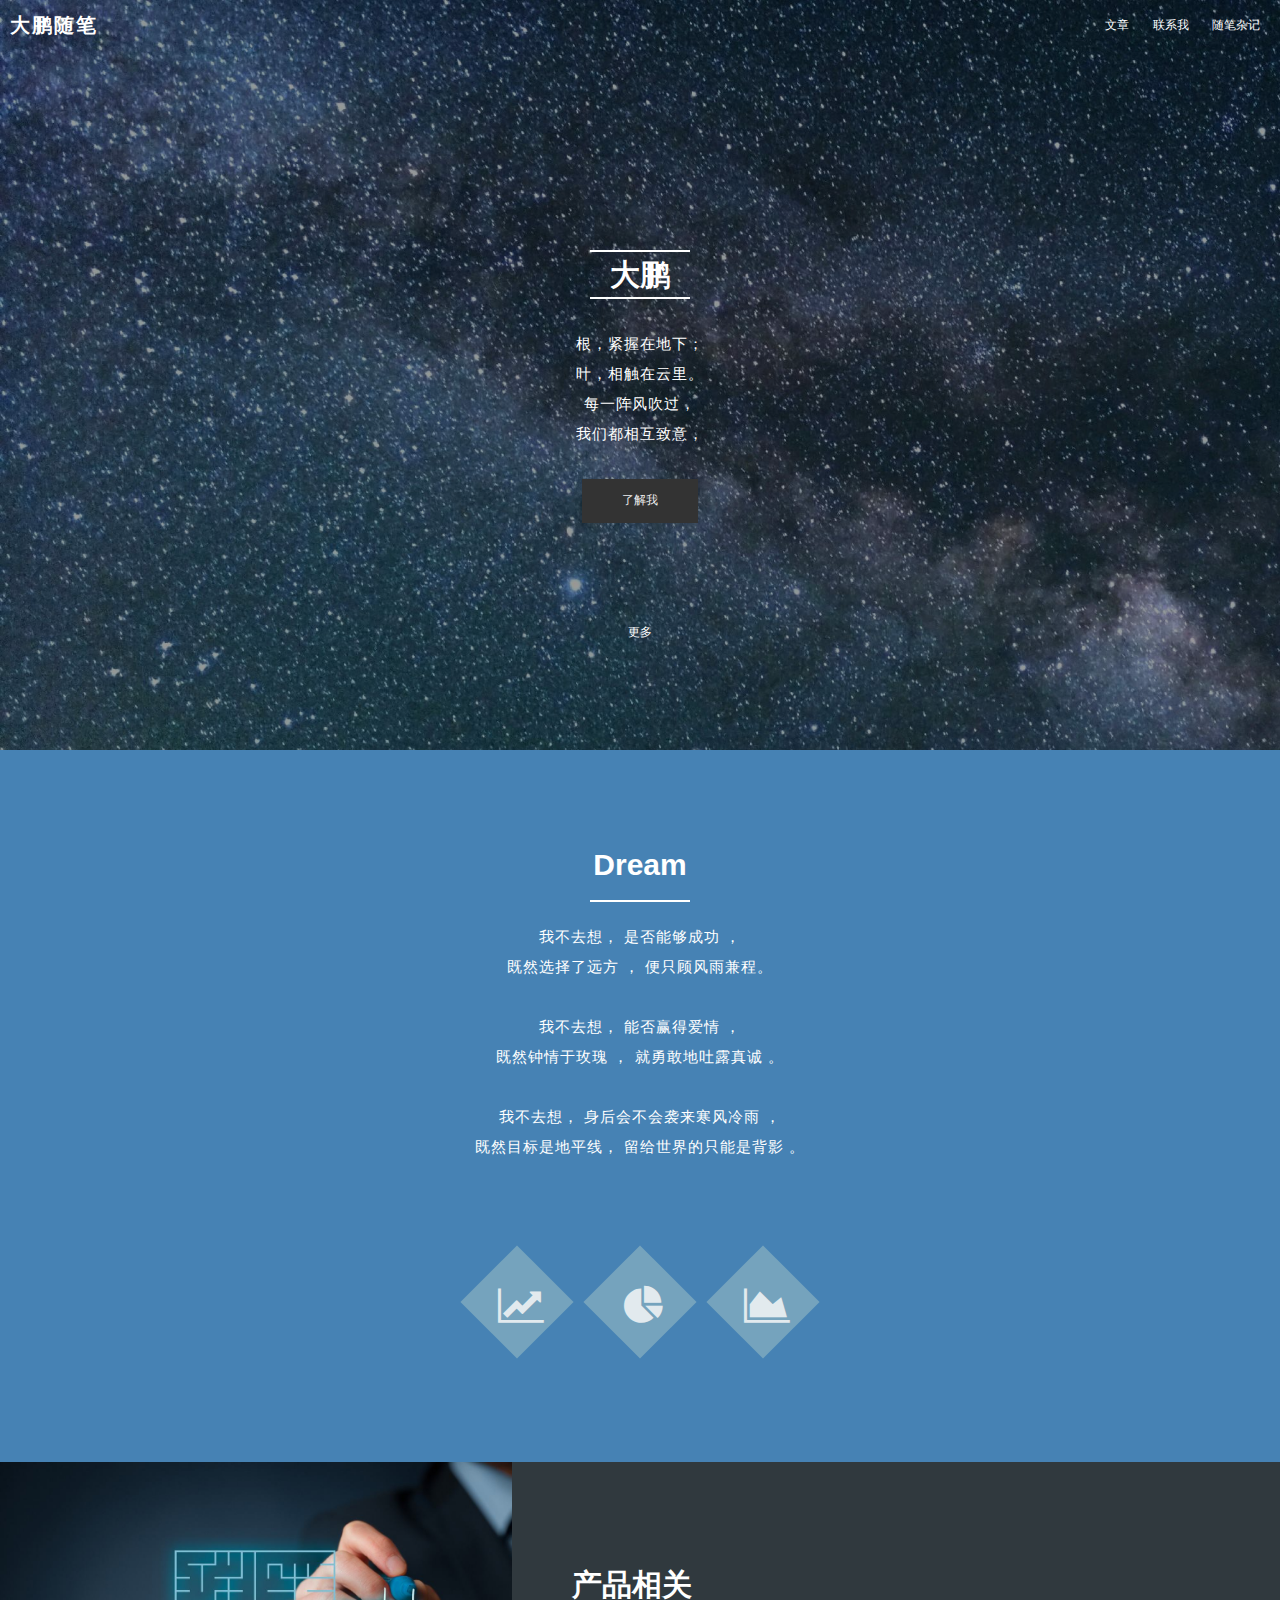
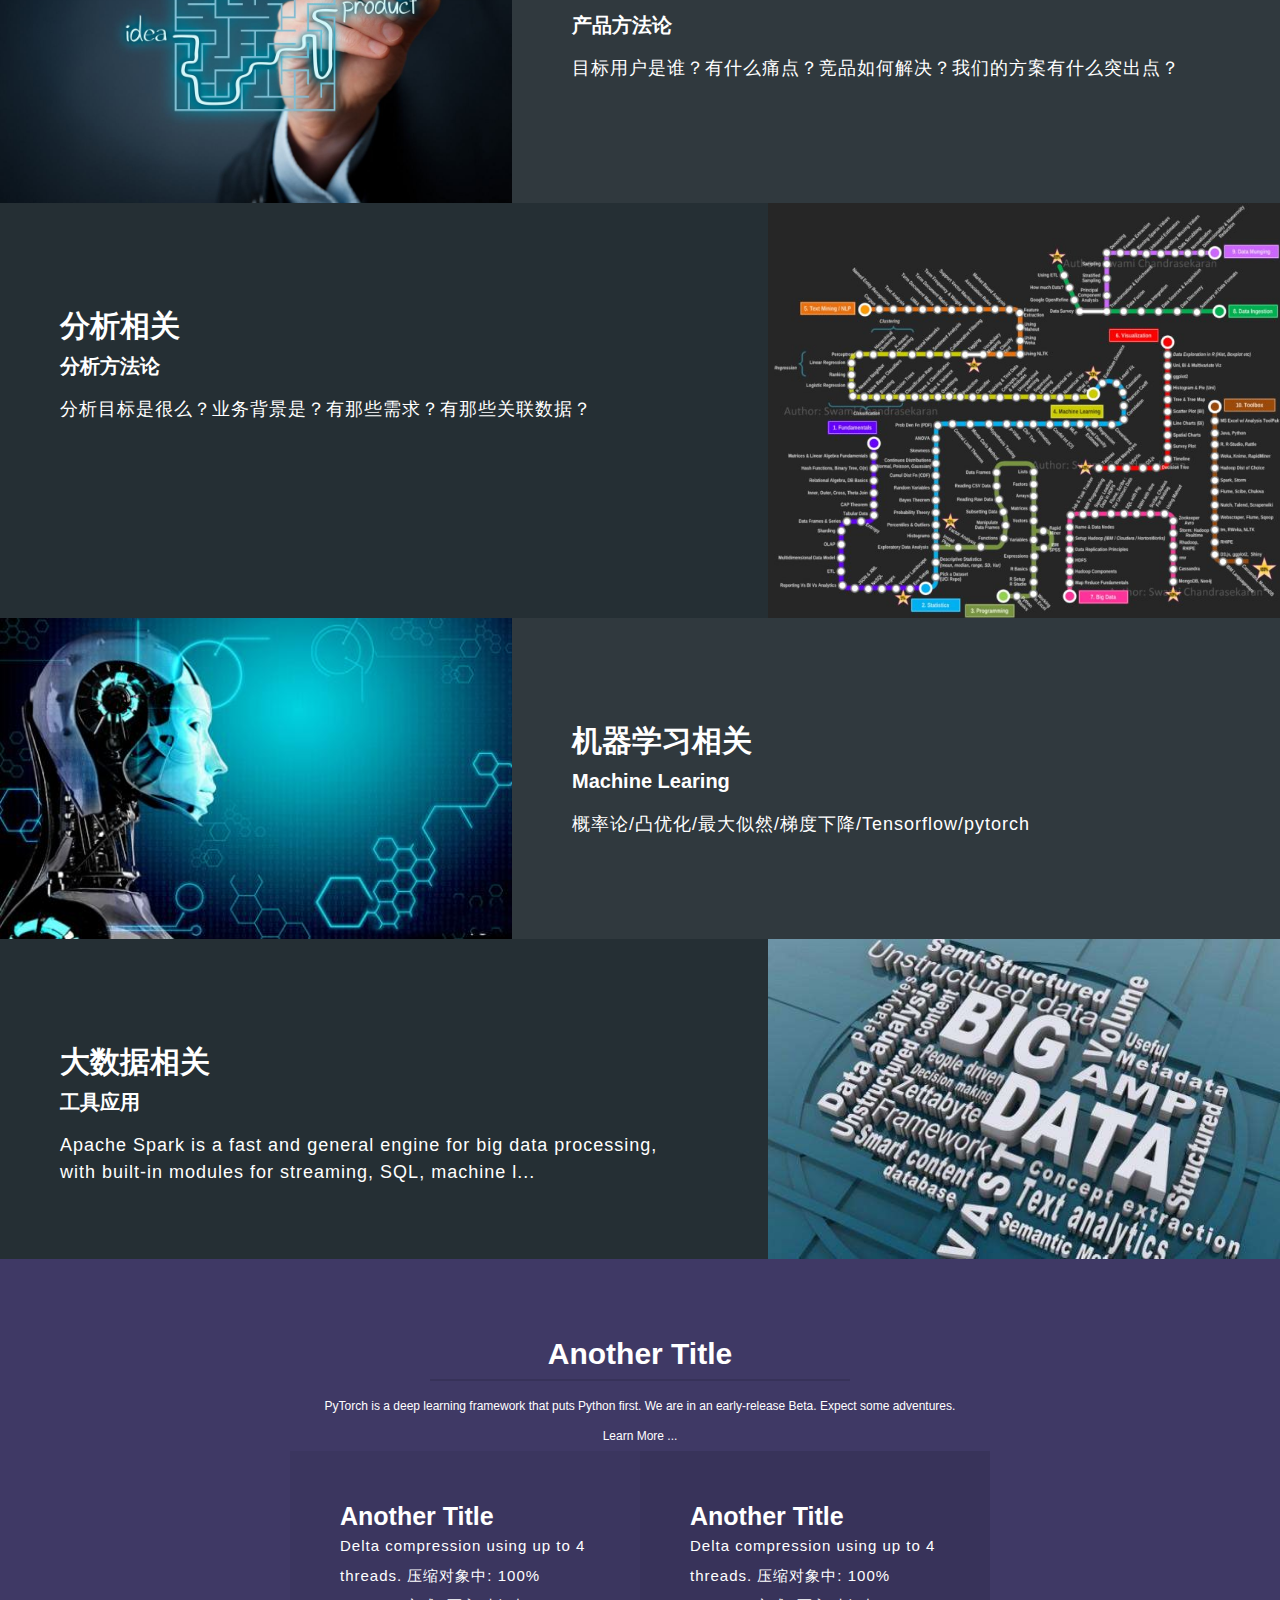
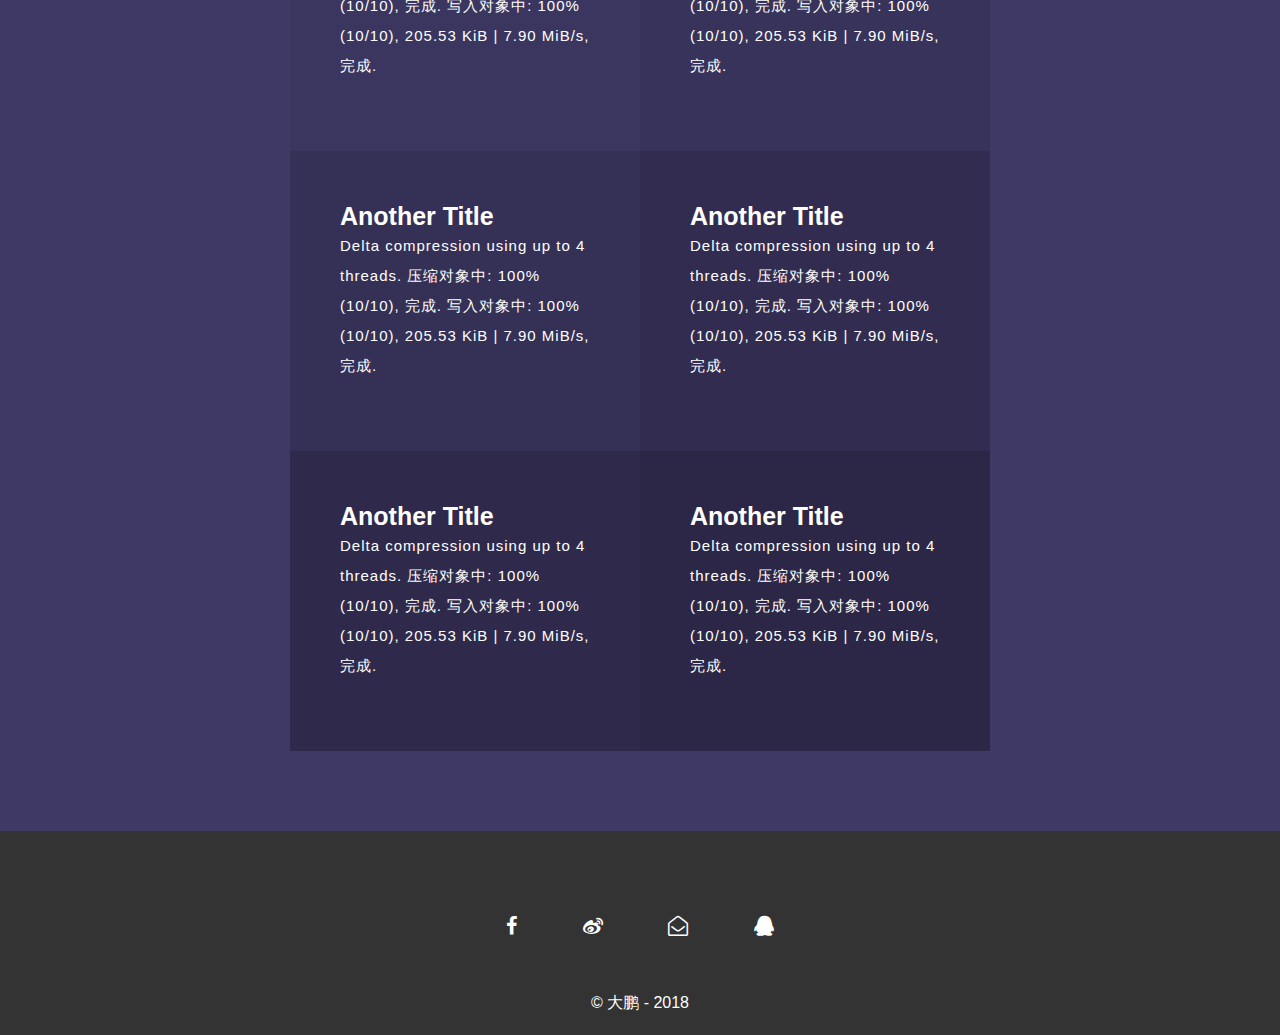
<file: index.html>
<!DOCTYPE html>
<html lang="en">
<head>
    <meta charset="UTF-8">
    <meta name="viewport" content="width=device-width, initial-scale=1.0">
    <meta http-equiv="X-UA-Compatible" content="ie=edge">
    <title>我的博客</title>
    <link rel="stylesheet" href="css/basic.css">
    <link rel="stylesheet" href="css/main.css">
    <link rel="stylesheet" href="css/font-awesome/css/font-awesome.min.css">
    <style>
        
    </style>
</head>
<body>
    <header>
        <nav>
            <div class="logo"><a href="#">大鹏随笔</a></div>
            <ul>
                <li><a href="01.html">文章</a></li>
                <li><a href="02.html">联系我</a></li>
                <li><a href="#">随笔杂记</a></li>
            </ul>
        </nav>
        <div id="banner">
            <div class="inner">
                <div class="hr"></div>
                <h2>大鹏</h2>
                <div class="hr"></div>
                <p class="sub-heading">根，紧握在地下；<br/>
                        叶，相触在云里。<br/>
                        每一阵风吹过，<br/>
                        我们都相互致意，</p>
                <a href="01.html">
                    <button>了解我</button>
                </a>
                <div class="more">更多</div>
            </div>
        </div>
    </header>
    <div class="content">
        <section class="green-section">
            <div class="wapper">
                <div>
                    <h2>Dream</h2>
                    <div class="hr"></div>
                    <p>我不去想，
                    是否能够成功 ，<br/>
                    既然选择了远方 ，
                    便只顾风雨兼程。<br/>
                    <br/>        
                    我不去想，
                    能否赢得爱情 ，<br/>
                    既然钟情于玫瑰 ，
                    就勇敢地吐露真诚 。<br/>
                    <br/>        
                    我不去想，
                    身后会不会袭来寒风冷雨 ，<br/>
                    既然目标是地平线，
                    留给世界的只能是背影 。</p>
                </div>
                <div class="icon-group">
                    <span class="icon">
                        <i class="fa fa-line-chart" aria-hidden="true"></i>
                    </span>
                    <span class="icon">
                        <i class="fa fa-pie-chart" aria-hidden="true"></i>
                    </span>
                    <span class="icon">
                        <i class="fa fa-area-chart" aria-hidden="true"></i>
                    </span>
                </div>
            </div>
        </section>
        <section class="gray-section">
            <div class="article-preview">
                <div class="image-section">
                    <img src="./image/pic01.jpg" alt="">
                </div>
                <div class="text-section">
                    <h2>产品相关</h2>
                    <h3>产品方法论</h3>
                    <p>目标用户是谁？有什么痛点？竞品如何解决？我们的方案有什么突出点？</p>
                </div>
            </div>
            <div class="article-preview">
                <div class="text-section">
                    <h2>分析相关</h2>
                    <h3>分析方法论</h3>
                    <p>分析目标是很么？业务背景是？有那些需求？有那些关联数据？</p>
                </div>
                <div class="image-section">
                    <img src="./image/pic02.jpeg" alt="">
                </div>
            </div>
            <div class="article-preview">
                <div class="image-section">
                    <img src="./image/pic03.jpg" alt="">
                </div>
                <div class="text-section">
                    <h2>机器学习相关</h2>
                    <h3>Machine Learing</h3>
                    <p>概率论/凸优化/最大似然/梯度下降/Tensorflow/pytorch</p>
                </div>
            </div>
            <div class="article-preview">

                <div class="text-section">
                    <h2>大数据相关</h2>
                    <h3>工具应用</h3>
                    <p>Apache Spark is a fast and general engine for big data processing, with built-in modules for streaming, SQL, machine l...</p>
                </div>
                <div class="image-section">
                    <img src="./image/pic04.jpg" alt="">
                </div>
            </div>
        </section>
        <section class="purple-section">
            <div class="heading-wapper wapper">
                <h2>Another Title</h2>
                <div class="hr"></div>
                <div class="sub-heading">PyTorch is a deep learning framework that puts Python first. We are in an early-release Beta. Expect some adventures. Learn More ...</div>
            </div>
            <div class="card-group clear-fix wapper">
                <div class="card">
                    <h3>Another Title</h2>
                    <p>Delta compression using up to 4 threads.
                        压缩对象中: 100% (10/10), 完成.
                        写入对象中: 100% (10/10), 205.53 KiB | 7.90 MiB/s, 完成.</p>
                </div>
                <div class="card">
                    <h3>Another Title</h2>
                    <p>Delta compression using up to 4 threads.
                        压缩对象中: 100% (10/10), 完成.
                        写入对象中: 100% (10/10), 205.53 KiB | 7.90 MiB/s, 完成.</p>
                </div>
                <div class="card">
                    <h3>Another Title</h2>
                    <p>Delta compression using up to 4 threads.
                        压缩对象中: 100% (10/10), 完成.
                        写入对象中: 100% (10/10), 205.53 KiB | 7.90 MiB/s, 完成.</p>
                </div>
                <div class="card">
                    <h3>Another Title</h2>
                    <p>Delta compression using up to 4 threads.
                        压缩对象中: 100% (10/10), 完成.
                        写入对象中: 100% (10/10), 205.53 KiB | 7.90 MiB/s, 完成.</p>
                </div>
                <div class="card">
                    <h3>Another Title</h2>
                    <p>Delta compression using up to 4 threads.
                        压缩对象中: 100% (10/10), 完成.
                        写入对象中: 100% (10/10), 205.53 KiB | 7.90 MiB/s, 完成.</p>
                </div>
                <div class="card">
                    <h3>Another Title</h2>
                    <p>Delta compression using up to 4 threads.
                        压缩对象中: 100% (10/10), 完成.
                        写入对象中: 100% (10/10), 205.53 KiB | 7.90 MiB/s, 完成.</p>
                </div>
            </div>
        </section>
    </div>

    <footer>
        <ul class="share-group wapper">
            <li>
                <i class="fa fa-facebook" aria-hidden="true"></i>
            </li>
            <li>
                <i class="fa fa-weibo" aria-hidden="true"></i> 
            </li>
            <li>
                <a href="Mailto:colipso@126.com">
                    <i class="fa fa-envelope-open-o" aria-hidden="true"></i>
                </a>
            </li>
            <li>
                <a href="mqqwpa://im/chat?chat_type=wpa&uin=254449597&version=1&src_type=web&web_src=oicqzone.com">
                    <i class="fa fa-qq" aria-hidden="true" ></i>
                </a> 
                
            </li>
        </ul>
        <div class="copy">
            &copy 大鹏 - 2018
        </div>
    </footer>
</body>
</html>
</file>
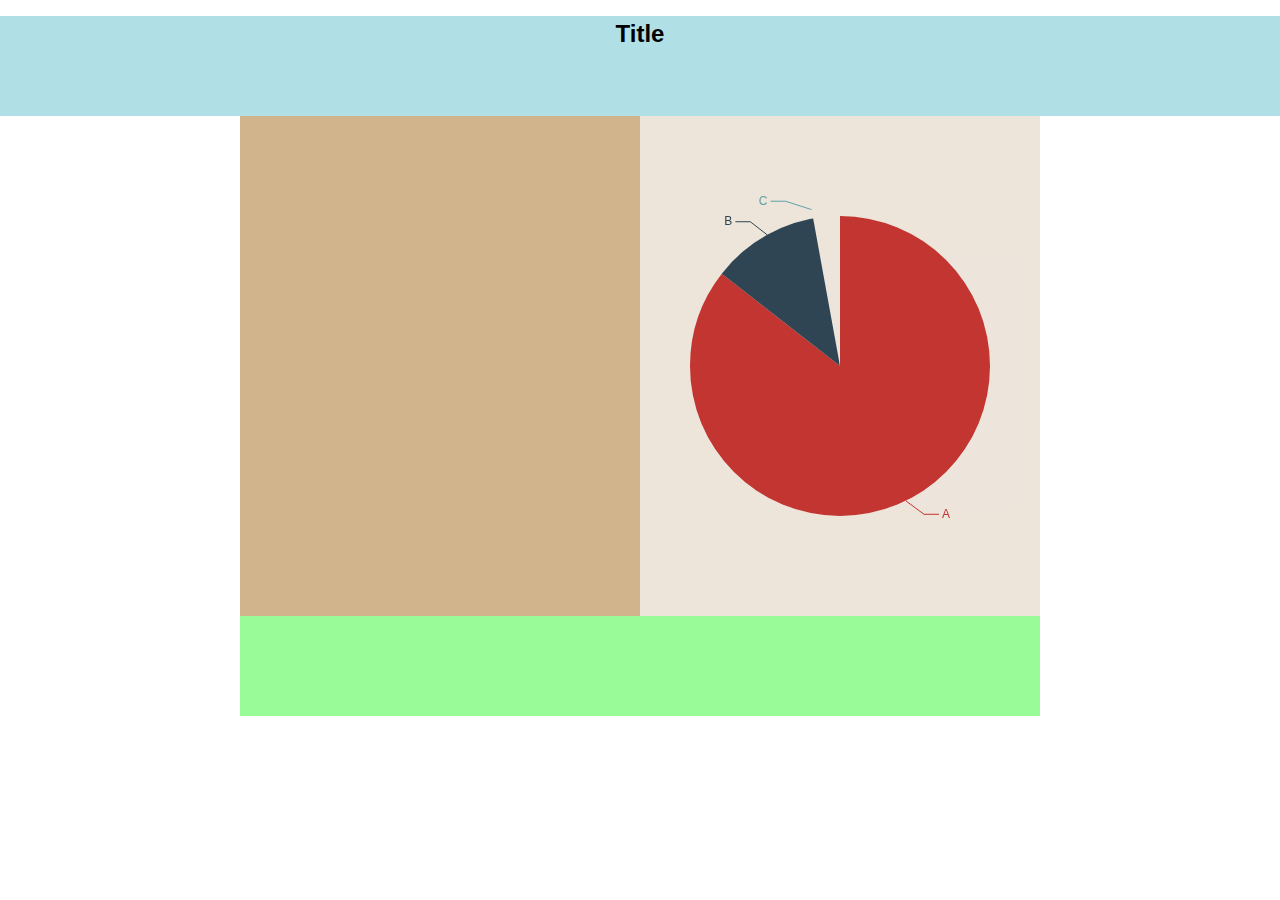
<file: 01.html>
<!DOCTYPE html>
<html lang="en">
<head>
    <meta charset="UTF-8">
    <meta name="viewport" content="width=device-width, initial-scale=1.0">
    <meta http-equiv="X-UA-Compatible" content="ie=edge">
    <title>01</title>
    <link rel="stylesheet" href="css/basic.css">
    <link rel="stylesheet" href="css/main.css">
    <link rel="stylesheet" href="css/font-awesome/css/font-awesome.min.css">
    <script src="echarts.min.js"></script>
    <style type="text/css">
        body {margin: 0;padding: 0}
        .head {height: 100px ; background:powderblue ; margin:0 }
        .main {width: 800px; height: 500px; margin: 0 auto ; background:papayawhip}
        .left {width: 400px;height: 500px;background: tan;float:left;}
        .right {width: 400px;height: 500px;background: rgba(226, 222, 222, 0.623);float: left;}
        .foot {width: 800px; height: 100px;margin: 0 auto ; background: palegreen}
        h1 {text-align:center ; position: relative; align-items: center}
    </style>
</head>
<body>
    <div class="head">
        <h1>Title</h1>
    </div>
    <div class="main">
        <div class="left" id="left"></div>
        <div class="right" id="right-pie"></div>
        <script>
            var pies = document.getElementsByClassName('right')
            echarts.init(pies[0]).setOption({
            series: {
                type: 'pie',
                data: [
                    {name: 'A', value: Math.random()*1000},
                    {name: 'B', value: Math.random()*1000},
                    {name: 'C', value: Math.random()*1000}
                ]
            }
        });
        </script>
        <script>
            function randomData() {
                now = new Date(+now + oneDay);
                value = value + Math.random() * 21 - 10;
                return {
                    name: now.toString(),
                    value: [
                        [now.getFullYear(), now.getMonth() + 1, now.getDate()].join('/'),
                        Math.round(value)
                    ]
                }
            }

            var data = [];
            var now = +new Date(1997, 9, 3);
            var oneDay = 24 * 3600 * 1000;
            var value = Math.random() * 1000;
            for (var i = 0; i < 1000; i++) {
                data.push(randomData());
            }
            option = {
                title: {
                    text: '动态数据 + 时间坐标轴'
                },
                tooltip: {
                    trigger: 'axis',
                    formatter: function (params) {
                        params = params[0];
                        var date = new Date(params.name);
                        return date.getDate() + '/' + (date.getMonth() + 1) + '/' + date.getFullYear() + ' : ' + params.value[1];
                    },
                    axisPointer: {
                        animation: false
                    }
                },
                xAxis: {
                    type: 'time',
                    splitLine: {
                        show: false
                    }
                },
                yAxis: {
                    type: 'value',
                    boundaryGap: [0, '100%'],
                    splitLine: {
                        show: false
                    }
                },
                series: [{
                    name: '模拟数据',
                    type: 'line',
                    showSymbol: false,
                    hoverAnimation: false,
                    data: data
                }]
            };

            setInterval(function () {

                for (var i = 0; i < 5; i++) {
                    data.shift();
                    data.push(randomData());
                }

                echarts.init(document.getElementById('left')).setOption(option);
            }, 1000);
        </script>
    </div>
    <div class="foot">
    </div>
</body>
</html>
</file>
<file: css/main.css>
nav {
    /*background-color:#79797c;*/
    height: 50px;
    background-color: rgba(0,0,0,0.4);
}
#banner {
    background-color:rgba(0,0,0,0.4);
    height: 700px ;
    color: #fff;
}
nav ul {
    list-style: none;
    margin: 0;
    float: right;
}
nav ul li , nav .logo{
    display: inline-block;
    line-height: 50px;
    /*float: right;*/
    margin-right: 20px;
}
nav ul li a{
    line-height: 50px;
    text-decoration: none;
    display: inline-block;
    height: inherit;
    color: #fff;
}
nav ul nav .logo{
    float: left;
}
#banner .inner{
    max-width: 300px;
    text-align: center;
    margin: 0 auto;
    position: relative;
    top: 200px;
}
#banner .inner h1{
    margin: 0;
}
button{
    border: none;
    background-color: #333;
    padding: 10px;
    color:#eee;
}

#banner button{
    padding: 15px 40px;
}
#banner .inner .more{
    /*margin-top: 160px;*/
    position: relative;
    top: 100px;
}

.sub-heading{
    line-height: 30px;
    margin: 30px;
}

.logo{
    font-size: 20px;
    letter-spacing: 2px;
    font-weight: 700;
    padding-left: 10px;
}

.logo a{
    color: #fff;
}

header {
    background-image: url('../image/background_star.jpg');
    background-repeat:no-repeat;
    background-size:cover;
    background-attachment: fixed;
    background-color: rgba(0,0,0,0.8);
}

.green-section {
    padding: 100px 0;
    text-align: center;
    background-color: steelblue;
    color: #fff;
}

.wapper {
    max-width: 700px;
    margin: 0 auto;
    line-height: 30px;
}

.hr {
    width: 100px;
    height: 2px;
    margin: 0 auto;
}

h2 {
    font-size: 30px;
}

p{
    font-size: 15px;
    letter-spacing: 1px;
}


.green-section .hr {
    background-color: #fff;
    margin: 20px auto;
}

.inner .hr {
    background: #fff;
}

p {
    font-size: 15px;
}

.green-section .icon-group .icon {
    display: inline-block;
    width: 60px;
    height: 60px;
    background-color:#75a3bd;
    transform: rotate(45deg);
    margin: 20px;
    padding: 10px;

}

.green-section .icon-group .icon i{
    font-size: 40px;
    transform: rotate(-45deg);
    display: relative;
    text-align: center;
    position: relative;
    top: 10px;
    left: 5px;
    color: #e2eaee;
}

.icon-group {
    margin-top: 80px;
}

.gray-section{
    background: #252f34;
    color:#fff;
}

.gray-section .image-section {
    width: 40%;
}

.image-section img{
    width: 100%;
}

.gray-section .text-section{
    width: 60%;
    
}

.article-preview > div{
    float: left;
}

.article-preview::after{
    content: "";
    display: block;
    clear: both;
}

.text-section{
    position: relative;
    top: 100px;
    left: 60px;
}

.text-section h2{
    margin-bottom: 3px;
}

.text-section p{
    font-size: 18px;
    letter-spacing: 1px;
}

.text-section h3{
    font-size: 20px;
    margin-bottom: 15px;
    margin-top: 0px;
}

.article-preview{
    font-size: 0px;
}

.text-section > * {
    max-width: 80%;
}

.article-preview:nth-child(odd){
    background: rgb(255,255,255,0.05);
}

.purple-section{
    background-color: #3f3965;
    color: #fff;
    padding: 80px;
}

.heading-wapper{
    text-align: center;
}



.heading-wapper .hr{
    background-color: #373259;
    width: 60%;
    margin-top: 10px;
    margin-bottom: 10px;
}

.card{
    float: left;
    width: 50%;
    min-height: 300px;
    padding: 50px;
    box-sizing: border-box;
}

.clear-fix::after{
    content: "";
    display:block;
    clear: both;
}

h3{
    font-size: 25px;
}


.heading-wapper .sub-heading{
    margin-bottom: 0px;
    margin-top: 0px;
}

.card:first-child{
    background: rgb(0,0,0,0.05);
}

.card:nth-child(2){
    background: rgb(0,0,0,0.1);
}

.card:nth-child(3){
    background: rgb(0,0,0,0.15);
}

.card:nth-child(4){
    background: rgb(0,0,0,0.2);
}

.card:nth-child(5){
    background: rgb(0,0,0,0.25);
}

.card:nth-child(6){
    background: rgb(0,0,0,0.3);
}

footer {
    background-color: #333;
    color: #fff;
    min-height: 200px;
    text-align: center;
    font-size: 16px;
}

ul.share-group{
    display:block;
    margin: 0,auto;
    width: 100%;
    padding: 50px;
}

.share-group li{
    display: inline-block;
    padding: 30px;
    padding-bottom: 0px;
}

.copy{
    padding-bottom: 20px;
}

li a {
    color: #fff;
}

footer ul {
    font-size: 20px;

}
</file>
<file: css/basic.css>
/*CSS reset*/
body,h1,h2,h3,h4,h5,h6,hr,p,blockquote,dl,dt,dd,ul,ol,li,pre,
form,fieldset,legend,button,input,textarea,th,td  {margin:0;padding:0;}

body,button,input,select,textarea{font:12px/1.5     tahoma,arial,\5b8b\4f53;}

h1,h2,h3,h4,h5,h6{font-size:100%;}

address,cite,dfn,em,var{font-style:normal;}

code,kbd,pre,samp{font-family:courier new,courier,monospace;}

small{font-size:12px;}

ul,ol{list-style:none;}

a{text-decoration:none;}

a:hover{text-decoration:underline;}

sup{vertical-align:text-top;}

sub{vertical-align:text-bottom;}

legend{color:#000;}

fieldset,img{border:0;}

button,input,select,textarea{font-size:100%;}

table{border-collapse:collapse;border-spacing:0;}

/*! normalize.css v8.0.0 | MIT License | github.com/necolas/normalize.css */

/* Document
========================================================================== */

/**
* 1. Correct the line height in all browsers.
* 2. Prevent adjustments of font size after orientation changes in iOS.
*/

html {
line-height: 1.15; /* 1 */
-webkit-text-size-adjust: 100%; /* 2 */
}

/* Sections
========================================================================== */

/**
* Remove the margin in all browsers.
*/

body {
margin: 0;
}

/**
* Correct the font size and margin on `h1` elements within `section` and
* `article` contexts in Chrome, Firefox, and Safari.
*/

h1 {
font-size: 2em;
margin: 0.67em 0;
}

/* Grouping content
========================================================================== */

/**
* 1. Add the correct box sizing in Firefox.
* 2. Show the overflow in Edge and IE.
*/

hr {
box-sizing: content-box; /* 1 */
height: 0; /* 1 */
overflow: visible; /* 2 */
}

/**
* 1. Correct the inheritance and scaling of font size in all browsers.
* 2. Correct the odd `em` font sizing in all browsers.
*/

pre {
font-family: monospace, monospace; /* 1 */
font-size: 1em; /* 2 */
}

/* Text-level semantics
========================================================================== */

/**
* Remove the gray background on active links in IE 10.
*/

a {
background-color: transparent;
}

/**
* 1. Remove the bottom border in Chrome 57-
* 2. Add the correct text decoration in Chrome, Edge, IE, Opera, and Safari.
*/

abbr[title] {
border-bottom: none; /* 1 */
text-decoration: underline; /* 2 */
text-decoration: underline dotted; /* 2 */
}

/**
* Add the correct font weight in Chrome, Edge, and Safari.
*/

b,
strong {
font-weight: bolder;
}

/**
* 1. Correct the inheritance and scaling of font size in all browsers.
* 2. Correct the odd `em` font sizing in all browsers.
*/

code,
kbd,
samp {
font-family: monospace, monospace; /* 1 */
font-size: 1em; /* 2 */
}

/**
* Add the correct font size in all browsers.
*/

small {
font-size: 80%;
}

/**
* Prevent `sub` and `sup` elements from affecting the line height in
* all browsers.
*/

sub,
sup {
font-size: 75%;
line-height: 0;
position: relative;
vertical-align: baseline;
}

sub {
bottom: -0.25em;
}

sup {
top: -0.5em;
}

/* Embedded content
========================================================================== */

/**
* Remove the border on images inside links in IE 10.
*/

img {
border-style: none;
}

/* Forms
========================================================================== */

/**
* 1. Change the font styles in all browsers.
* 2. Remove the margin in Firefox and Safari.
*/

button,
input,
optgroup,
select,
textarea {
font-family: inherit; /* 1 */
font-size: 100%; /* 1 */
line-height: 1.15; /* 1 */
margin: 0; /* 2 */
}

/**
* Show the overflow in IE.
* 1. Show the overflow in Edge.
*/

button,
input { /* 1 */
overflow: visible;
}

/**
* Remove the inheritance of text transform in Edge, Firefox, and IE.
* 1. Remove the inheritance of text transform in Firefox.
*/

button,
select { /* 1 */
text-transform: none;
}

/**
* Correct the inability to style clickable types in iOS and Safari.
*/

button,
[type="button"],
[type="reset"],
[type="submit"] {
-webkit-appearance: button;
}

/**
* Remove the inner border and padding in Firefox.
*/

button::-moz-focus-inner,
[type="button"]::-moz-focus-inner,
[type="reset"]::-moz-focus-inner,
[type="submit"]::-moz-focus-inner {
border-style: none;
padding: 0;
}

/**
* Restore the focus styles unset by the previous rule.
*/

button:-moz-focusring,
[type="button"]:-moz-focusring,
[type="reset"]:-moz-focusring,
[type="submit"]:-moz-focusring {
outline: 1px dotted ButtonText;
}

/**
* Correct the padding in Firefox.
*/

fieldset {
padding: 0.35em 0.75em 0.625em;
}

/**
* 1. Correct the text wrapping in Edge and IE.
* 2. Correct the color inheritance from `fieldset` elements in IE.
* 3. Remove the padding so developers are not caught out when they zero out
*    `fieldset` elements in all browsers.
*/

legend {
box-sizing: border-box; /* 1 */
color: inherit; /* 2 */
display: table; /* 1 */
max-width: 100%; /* 1 */
padding: 0; /* 3 */
white-space: normal; /* 1 */
}

/**
* Add the correct vertical alignment in Chrome, Firefox, and Opera.
*/

progress {
vertical-align: baseline;
}

/**
* Remove the default vertical scrollbar in IE 10+.
*/

textarea {
overflow: auto;
}

/**
* 1. Add the correct box sizing in IE 10.
* 2. Remove the padding in IE 10.
*/

[type="checkbox"],
[type="radio"] {
box-sizing: border-box; /* 1 */
padding: 0; /* 2 */
}

/**
* Correct the cursor style of increment and decrement buttons in Chrome.
*/

[type="number"]::-webkit-inner-spin-button,
[type="number"]::-webkit-outer-spin-button {
height: auto;
}

/**
* 1. Correct the odd appearance in Chrome and Safari.
* 2. Correct the outline style in Safari.
*/

[type="search"] {
-webkit-appearance: textfield; /* 1 */
outline-offset: -2px; /* 2 */
}

/**
* Remove the inner padding in Chrome and Safari on macOS.
*/

[type="search"]::-webkit-search-decoration {
-webkit-appearance: none;
}

/**
* 1. Correct the inability to style clickable types in iOS and Safari.
* 2. Change font properties to `inherit` in Safari.
*/

::-webkit-file-upload-button {
-webkit-appearance: button; /* 1 */
font: inherit; /* 2 */
}

/* Interactive
========================================================================== */

/*
* Add the correct display in Edge, IE 10+, and Firefox.
*/

details {
display: block;
}

/*
* Add the correct display in all browsers.
*/

summary {
display: list-item;
}

/* Misc
========================================================================== */

/**
* Add the correct display in IE 10+.
*/

template {
display: none;
}

/**
* Add the correct display in IE 10.
*/

[hidden] {
display: none;
}
</file>
